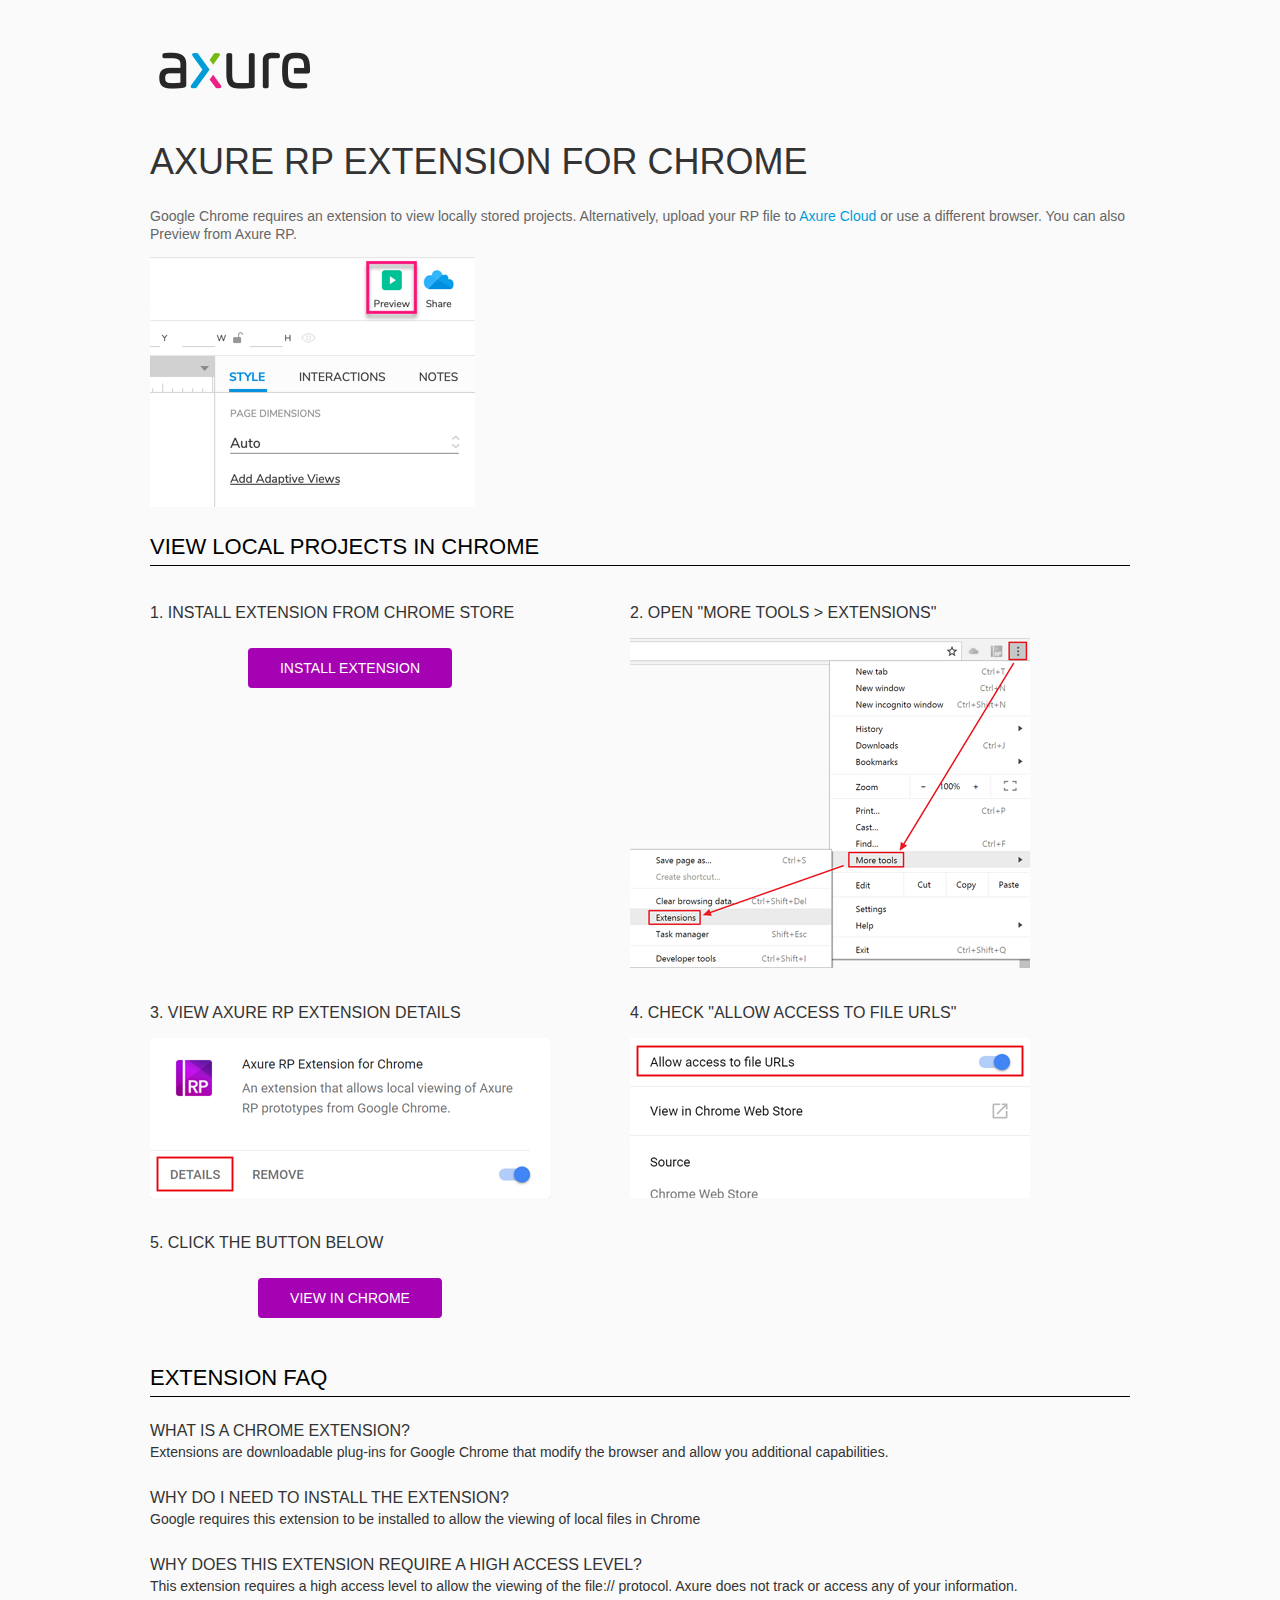
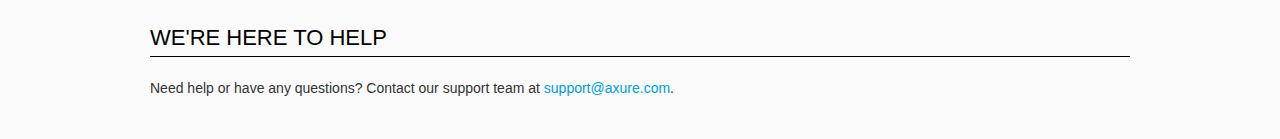
<file: resources/chrome/chrome.html>
<html>
<head>
    <title>Install the Axure RP Chrome Extension</title>
    <style type="text/css">
        *
        {
            font-family: NunitoSans, Helvetica, Arial, sans-serif;
        }
        body
        {
            text-align: center;
            background-color: #fafafa;
        }
        p
        {
            font-size: 14px;
            line-height: 18px;
            color: #333333;
        }
        div.container
        {
            width: 980px;
            margin-left: auto;
            margin-right: auto;
            text-align: left;
        }
        a
        {
            text-decoration: none;
            color: #009dda;
        }
        .button
        {
            background: #A502B3;
            font: normal 16px Arial, sans-serif;
            color: #FFFFFF;
            padding: 10px 30px 10px 30px;
            border: 2px solid #A502B3;
            display: inline-block;
            margin-top: 10px;
            text-transform: uppercase;
            font-size: 14px;
	    border-radius: 4px;
        }
        a:hover.button
        {
            border: 2px solid #A502B3;
	    color: #A502B3;
	    background-color: #FFFFFF;
        }
        div.left
        {
            width: 400px;
            float: left;
            margin-right: 80px;
        }
        div.right
        {
            width: 400px;
            float: left;
        }
        div.buttonContainer
        {
            text-align: center;
        }
        h1
        {
            font-size: 36px;
            color: #333333;
            line-height: 50px;
            margin-bottom: 20px;
            font-weight: normal;
        }
        h2
        {
            font-size: 24px;
            font-weight: normal;
            color: #08639C;
            text-align: center;
        }
        h3
        {
            font-size: 16px;
            color: #333333;
            font-weight: normal;
	    text-transform: uppercase;
        }
        .heading
        {
            border-bottom: 1px solid black;
	    height: 36px;
            line-height: 36px;
            font-size: 22px;
            color: #000000;

        }
        span.faq
        {
            font-size: 16px;
	    line-height: 24px;
            font-weight: normal;
	    text-transform: uppercase;
            color: #333333;
            display: block;
        }
    </style>
</head>
<body>
    <div class="container">
        <br />
        <br />
        <img src="axure_logo.png" alt="axure" />
        <br />
	<br />
        <h1>
            AXURE RP EXTENSION FOR CHROME</h1>
        <p style="font-size: 14px; color: #666666; margin-top: 10px;">
            Google Chrome requires an extension to view locally stored projects. Alternatively,
            upload your RP file to <a href="https://www.axure.cloud">Axure Cloud</a> or use a different
            browser. You can also Preview from Axure RP.</p>
            <img src="preview-rp.png" alt="preview"/>
        <h3 class="heading">
            VIEW LOCAL PROJECTS IN CHROME</h3>
        <div class="left">
            <h3>
                1. Install Extension from Chrome Store</h3>
            <div class="buttonContainer">
                <a class="button" href="https://chrome.google.com/webstore/detail/dogkpdfcklifaemcdfbildhcofnopogp"
                    target="_blank">Install Extension</a>
            </div>
        </div>
        <div class="right">
            <h3>
                2. Open "More Tools > Extensions"</h3>
            <img src="extensions.png" alt="extensions"/>
        </div>
        <div style="clear: both; height: 20px;">
            &nbsp;</div>
       <div class="left">
            <h3>
                3. View Axure RP Extension Details</h3>
            <img src="details.png" alt="extension details"/>
            </div>
	<div class="right">
            <h3>
                4. Check "Allow access to file URLs"</h3>
            <img src="allow-access.png" alt="allow access"/>
        </div>
   <div style="clear: both; height: 20px;">
            &nbsp;</div>
        <div class="left">
            <h3>
                5. Click the button below</h3>
            <div class="buttonContainer">
                <a class="button" href="../../start.html">View in Chrome</a>
            </div>
        </div>
        <div style="clear: both; height: 20px;">
        </div>
        <h3 class="heading">
            EXTENSION FAQ</h3>
        <p>
            <span class="faq">What is a Chrome Extension?</span> Extensions are downloadable
            plug-ins for Google Chrome that modify the browser
            and allow you additional capabilities.
        </p>
        <p style="margin-top: 25px;">
            <span class="faq">Why do I need to install the extension?</span> Google requires
            this extension to be installed to allow the viewing of local files in
            Chrome
        </p>
        <p style="margin-top: 25px; margin-bottom: 25px;">
            <span class="faq">Why does this extension require a high access level?</span> This
            extension requires a high access level to allow the viewing of the file://
            protocol. Axure does not track or access any of your information.
        </p>
        <h3 class="heading">
           WE'RE HERE TO HELP</h3>
        <p>
            Need help or have any questions? Contact our support team at <a href="mailto:support@axure.com">
                support@axure.com</a>.
        </p>
        <div style="clear: both; height: 20px;">
        </div>
    </div>
</body>
</html>
</file>
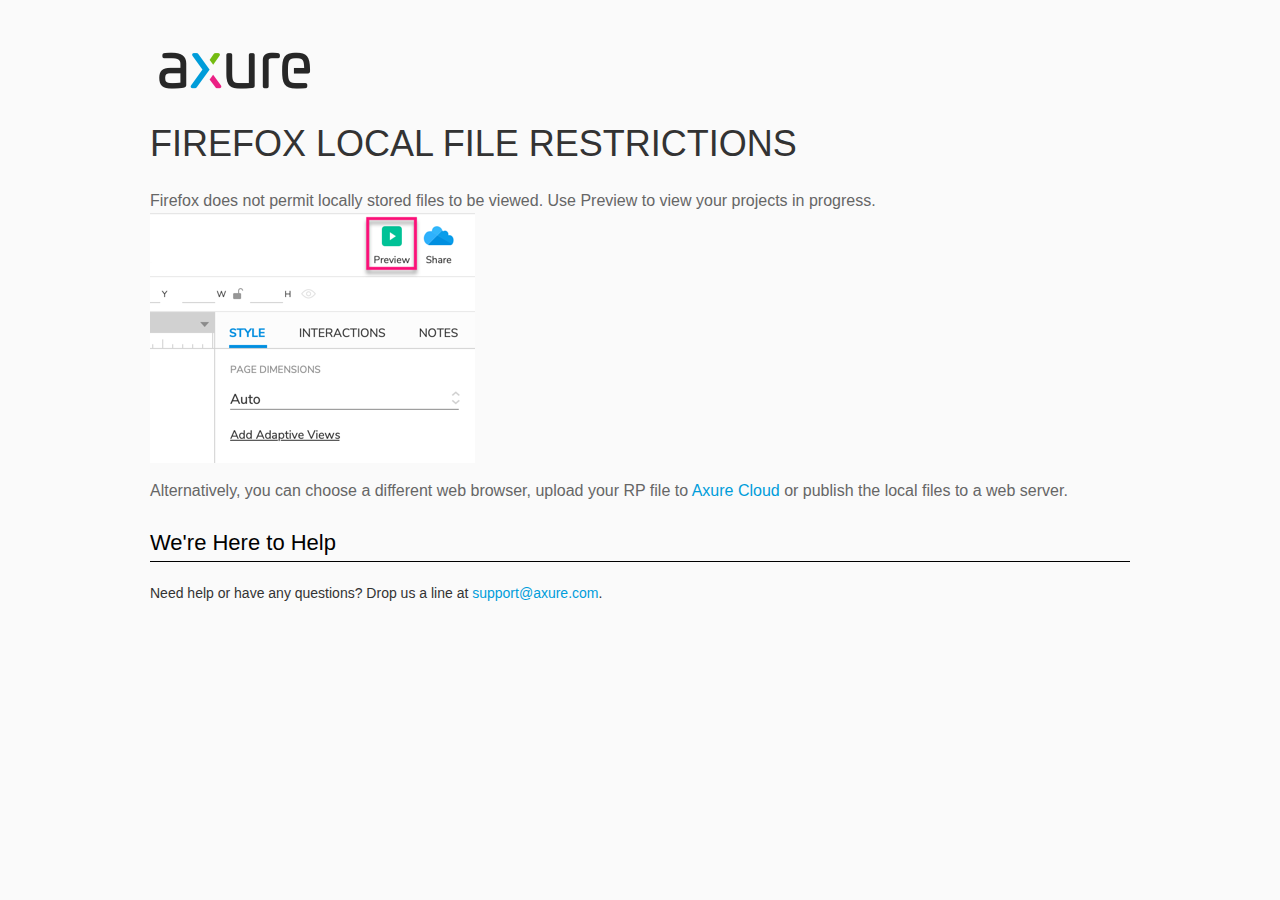
<file: resources/chrome/firefox.html>
<html>
<head>
    <title>Axure RP - Firefox Local File Restrictions</title>
    <style type="text/css">
        *
        {
            font-family: Helvetica, Arial, sans-serif;
        }
        body
        {
            text-align: center;
            background-color: #fafafa;
        }
        p
        {
            font-size: 14px;
            line-height: 18px;
            color: #333333;
        }
        div.container
        {
            width: 980px;
            margin-left: auto;
            margin-right: auto;
            text-align: left;
        }
        a
        {
            text-decoration: none;
            color: #009dda;
        }
        .button
        {
            background: #A502B3;
            font: normal 16px Arial, sans-serif;
            color: #FFFFFF;
            padding: 10px 30px 10px 30px;
            border: 2px solid #A502B3;
            display: inline-block;
            margin-top: 10px;
            text-transform: uppercase;
            font-size: 14px;
	    border-radius: 4px;
        }
        a:hover.button
        {
            border: 2px solid #A502B3;
	    color: #A502B3;
	    background-color: #FFFFFF;
        }
        div.left
        {
            width: 400px;
            float: left;
            margin-right: 80px;
        }
        div.right
        {
            width: 400px;
            float: left;
        }
        div.buttonContainer
        {
            text-align: center;
        }
        h1
        {
            font-size: 36px;
            color: #333333;
            line-height: 50px;
            margin-bottom: 20px;
            font-weight: normal;
        }
        h2
        {
            font-size: 24px;
            font-weight: normal;
            color: #08639C;
            text-align: center;
        }
        h3
        {
            font-size: 16px;
            line-height: 24px;
            color: #333333;
            font-weight: normal;
        }
        .heading
        {
            border-bottom: 1px solid black;
	    height: 36px;
            line-height: 36px;
            font-size: 22px;
            color: #000000;
        }
        span.faq
        {
            font-size: 16px;
            font-weight: normal;
	    text-transform: uppercase;
            color: #333333;
            display: block;
        }
    </style>
</head>
<body>
    <div class="container">
        <br />
        <br />
        <img src="axure_logo.png" alt="axure" />
        <br />
        <h1>
            FIREFOX LOCAL FILE RESTRICTIONS</h1>
        <p style="font-size: 16px; line-height: 24px; color: #666666; margin-top: 10px;">
            Firefox does not permit locally stored files to be viewed. Use Preview to view your projects in progress.
<img src="preview-rp.png" alt="preview"/>
          </p>
            <p style="font-size: 16px; line-height: 24px; color: #666666; margin-top: 10px;">
          Alternatively,  you can choose a different web browser, upload your RP file to <a href="https://app.axure.cloud">Axure Cloud</a> or publish the local files to a web server.</p>
        <h3 class="heading">
            We're Here to Help</h3>
        <p>
            Need help or have any questions? Drop us a line at <a href="mailto:support@axure.com">
                support@axure.com</a>.
        </p>
        <div style="clear: both; height: 20px;">
        </div>
    </div>
</body>
</html>
</file>
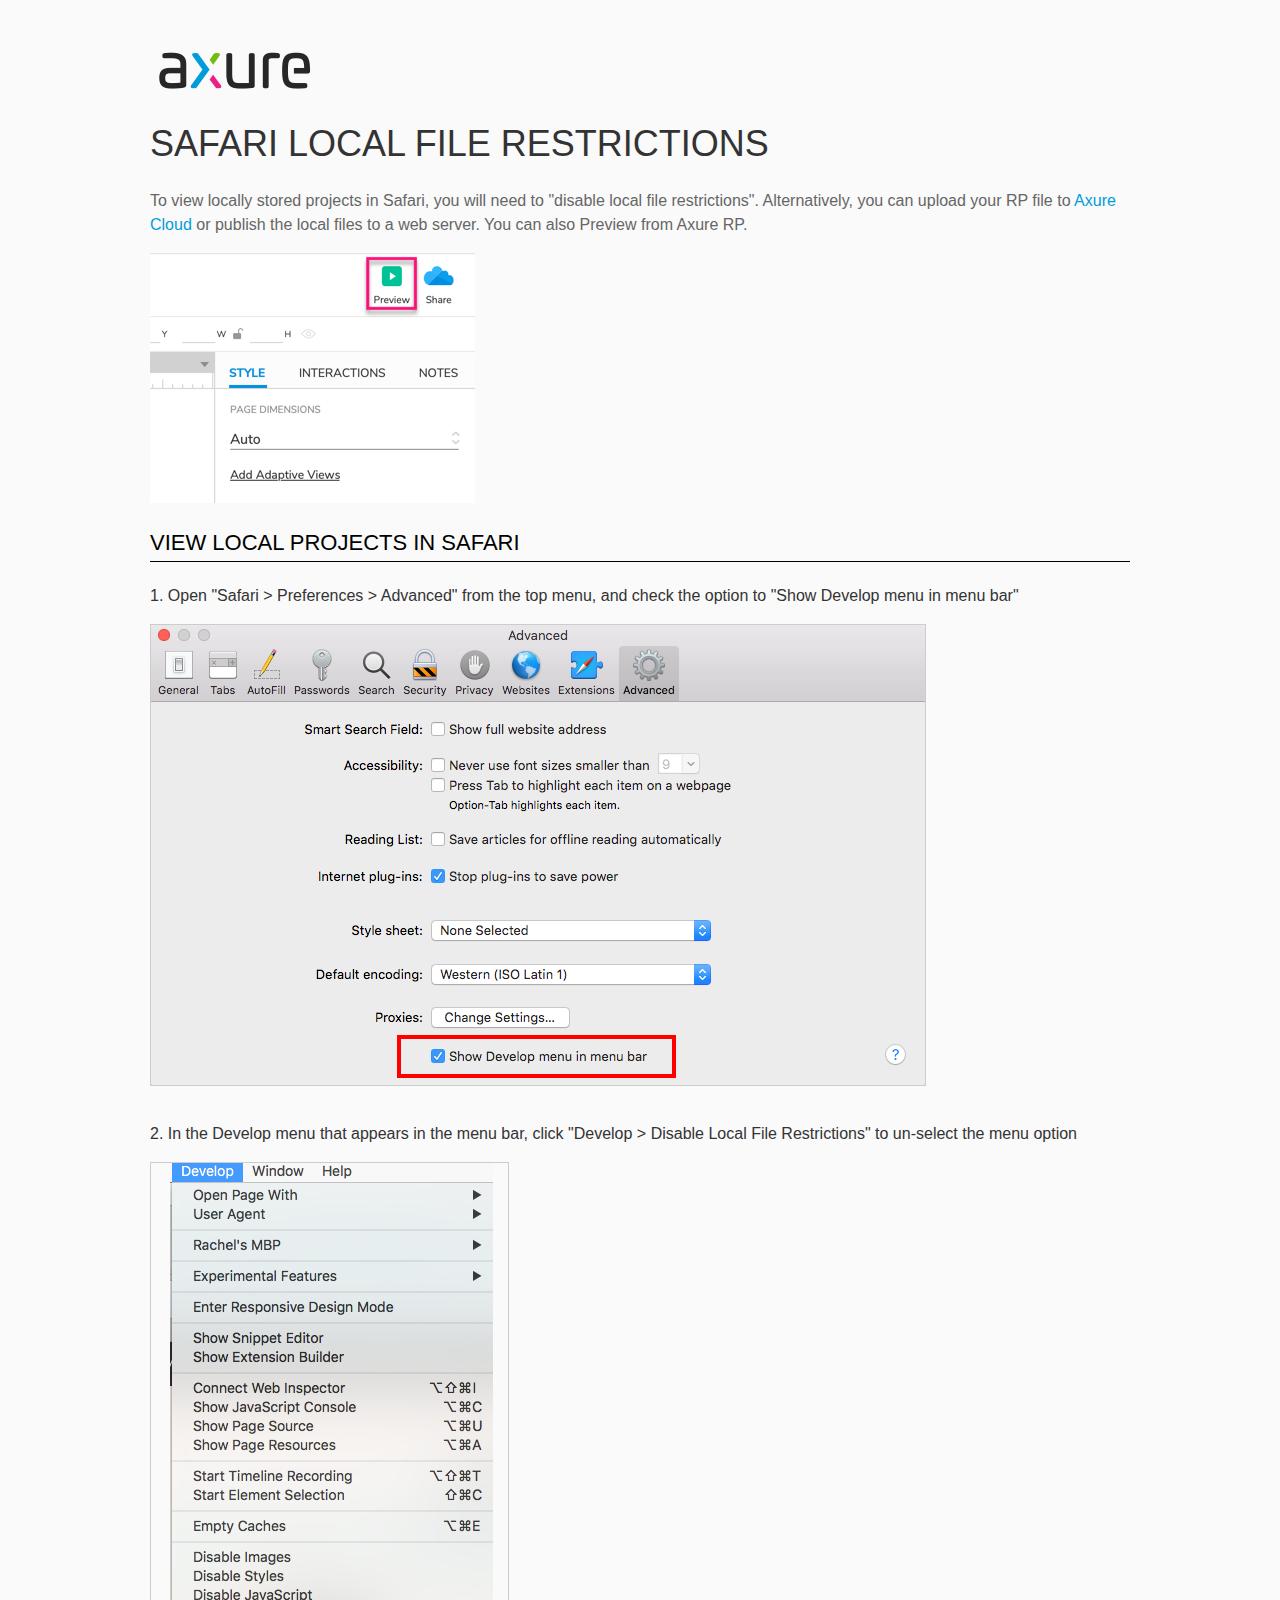
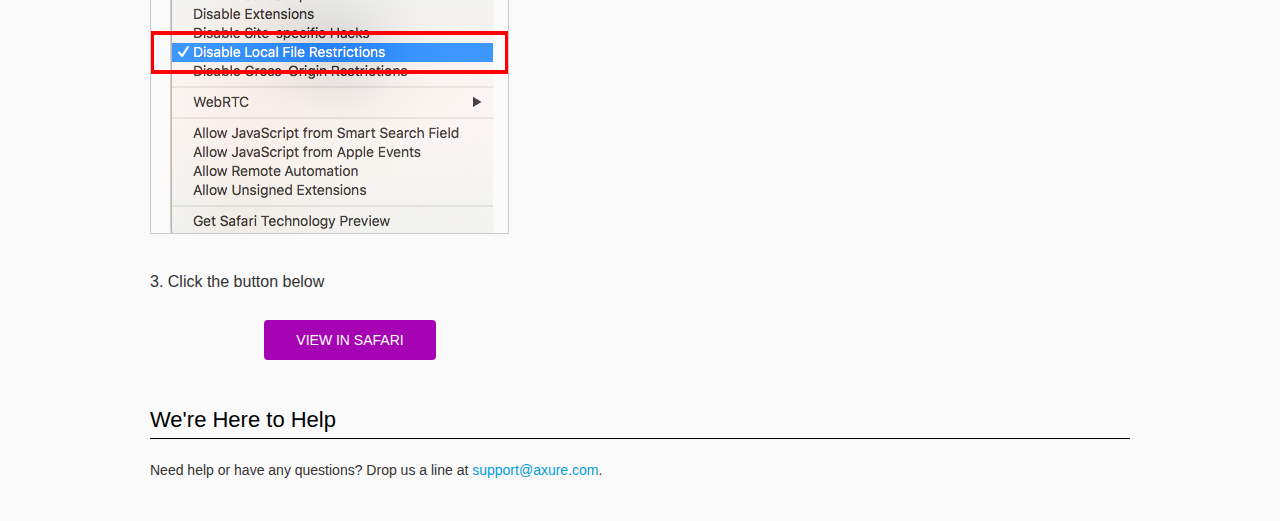
<file: resources/chrome/safari.html>
<html>
<head>
    <title>Axure RP - Safari Local File Restrictions</title>
    <style type="text/css">
        *
        {
            font-family: Helvetica, Arial, sans-serif;
        }
        body
        {
            text-align: center;
            background-color: #fafafa;
        }
        p
        {
            font-size: 14px;
            line-height: 18px;
            color: #333333;
        }
        div.container
        {
            width: 980px;
            margin-left: auto;
            margin-right: auto;
            text-align: left;
        }
        a
        {
            text-decoration: none;
            color: #009dda;
        }
        .button
        {
            background: #A502B3;
            font: normal 16px Arial, sans-serif;
            color: #FFFFFF;
            padding: 10px 30px 10px 30px;
            border: 2px solid #A502B3;
            display: inline-block;
            margin-top: 10px;
            text-transform: uppercase;
            font-size: 14px;
	    border-radius: 4px;
        }
        a:hover.button
        {
            border: 2px solid #A502B3;
	    color: #A502B3;
	    background-color: #FFFFFF;
        }
        div.left
        {
            width: 400px;
            float: left;
            margin-right: 80px;
        }
        div.right
        {
            width: 400px;
            float: left;
        }
        div.buttonContainer
        {
            text-align: center;
        }
        h1
        {
            font-size: 36px;
            color: #333333;
            line-height: 50px;
            margin-bottom: 20px;
            font-weight: normal;
        }
        h2
        {
            font-size: 24px;
            font-weight: normal;
            color: #08639C;
            text-align: center;
        }
        h3
        {
            font-size: 16px;
            line-height: 24px;
            color: #333333;
            font-weight: normal;
        }
        .heading
        {
            border-bottom: 1px solid black;
	    height: 36px;
            line-height: 36px;
            font-size: 22px;
            color: #000000;
        }
        span.faq
        {
            font-size: 16px;
            font-weight: normal;
	    text-transform: uppercase;
            color: #333333;
            display: block;
        }
    </style>
</head>
<body>
    <div class="container">
        <br />
        <br />
        <img src="axure_logo.png" alt="axure" />
        <br />
        <h1>
            SAFARI LOCAL FILE RESTRICTIONS</h1>
        <p style="font-size: 16px; line-height: 24px; color: #666666; margin-top: 10px;">
            To view locally stored projects in Safari, you will need to "disable local file restrictions". Alternatively,
            you can upload your RP file to <a href="https://www.axure.cloud">Axure Cloud</a> or publish the local files to a web server. You can also Preview from Axure RP.</p>
            <img src="preview-rp.png" alt="preview"/>
        <h3 class="heading">
            VIEW LOCAL PROJECTS IN SAFARI</h3>
        <div class="">
            <h3>
                1. Open "Safari > Preferences > Advanced" from the top menu, and check the option to "Show Develop menu in menu bar"</h3>
            <img src="safari_advanced.png" alt="advanced" />
        </div>
        <div style="clear: both; height: 20px;">
            &nbsp;
        </div>
        <div class="">
            <h3>
                2. In the Develop menu that appears in the menu bar, click "Develop > Disable Local File Restrictions" to un-select the menu option</h3>
            <img src="safari_restrictions.png" alt="extensions" />
        </div>
        <div style="clear: both; height: 20px;">
            &nbsp;</div>
        <div class="left">
            <h3>
                3. Click the button below
            </h3>
            <div class="buttonContainer">
                <a class="button" href="../../start.html">View in Safari</a>
            </div>
        </div>
        <div style="clear: both; height: 20px;">
        </div>
        <h3 class="heading">
            We're Here to Help</h3>
        <p>
            Need help or have any questions? Drop us a line at <a href="mailto:support@axure.com">
                support@axure.com</a>.
        </p>
        <div style="clear: both; height: 20px;">
        </div>
    </div>
</body>
</html>
</file>
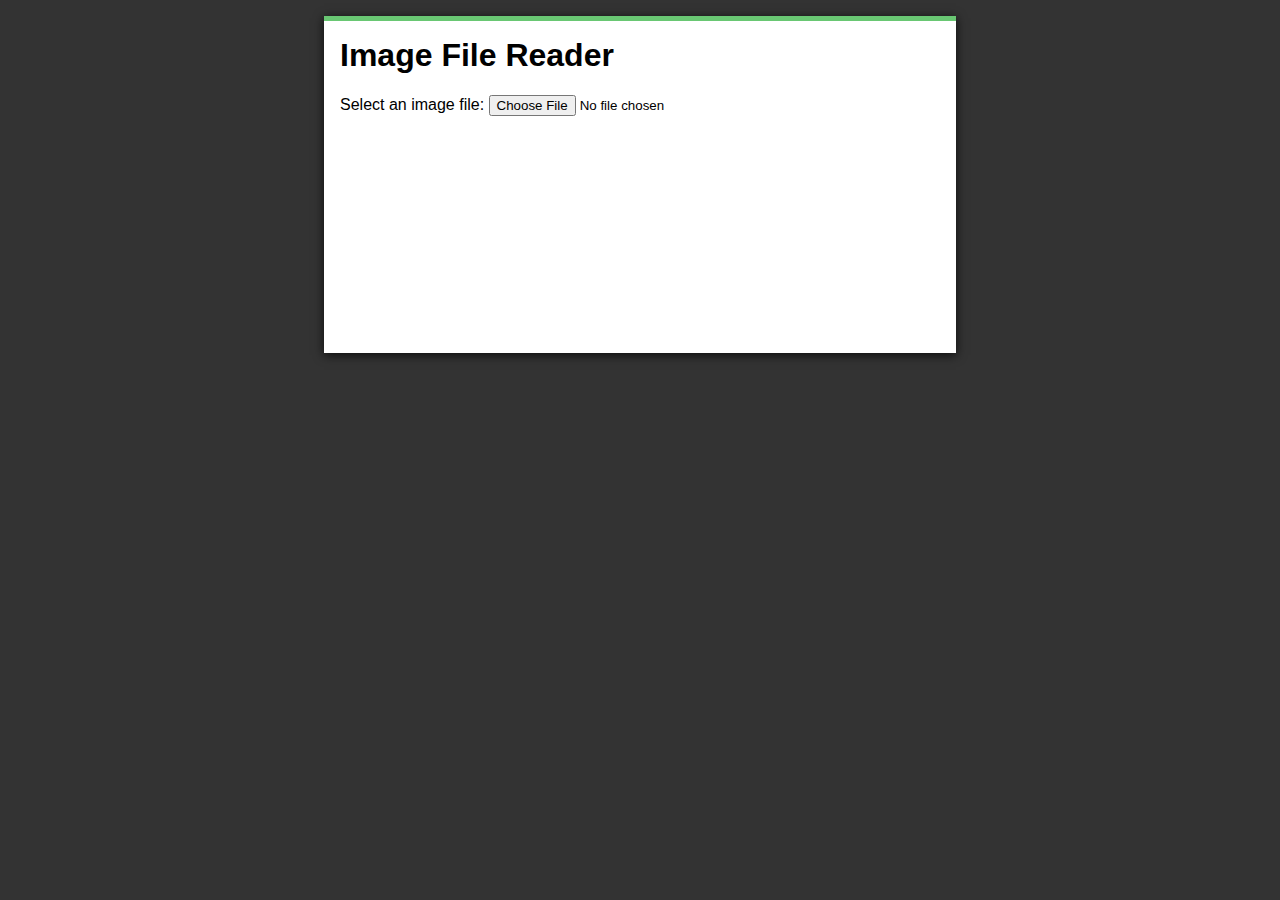
<file: tools/demo/images.html>
<!DOCTYPE html>
<html lang="en">
<head>
	<meta charset="utf-8">
	<title>File API</title>

	<link rel="stylesheet" href="style.css">
</head>
<body>
	<div id="page-wrapper">

		<h1>Image File Reader</h1>
		<div>
			Select an image file: 
			<input type="file" id="fileInput">
		</div>
		<div id="fileDisplayArea"></div>

	</div>

	<script src="images.js"></script>
</body>
</html>
</file>
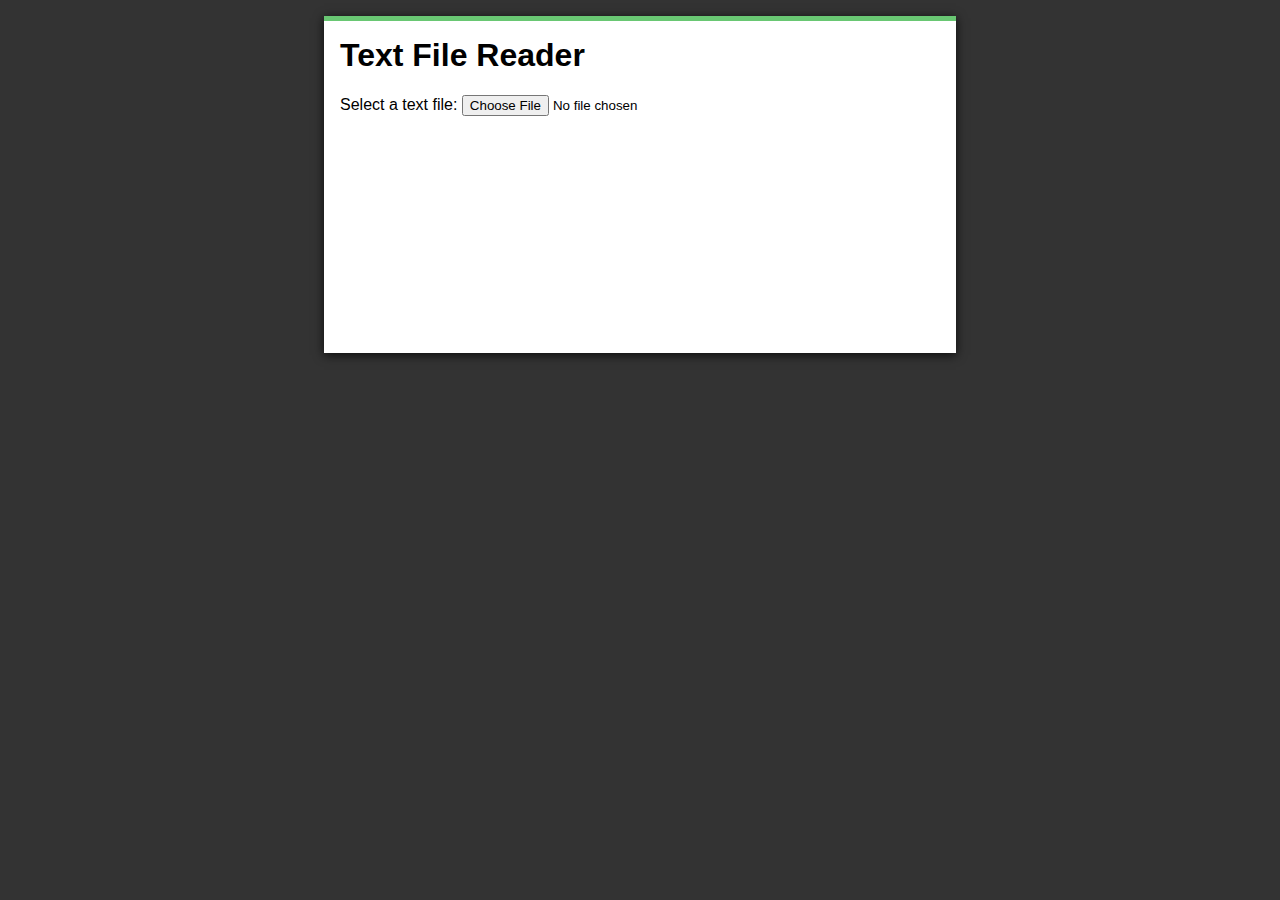
<file: tools/demo/text.html>
<!DOCTYPE html>
<html lang="en">
<head>
	<meta charset="utf-8">
	<title>File API</title>

	<link rel="stylesheet" href="style.css">
</head>
<body>
	<div id="page-wrapper">

		<h1>Text File Reader</h1>
		<div>
			Select a text file: 
			<input type="file" id="fileInput">
		</div>
		<pre id="fileDisplayArea"><pre>

	</div>

	<script src="text.js"></script>
</body>
</html>
</file>
<file: tools/demo/style.css>
html {
  font-family: Helvetica, Arial, sans-serif;
  font-size: 100%;
  background: #333;
}

#page-wrapper {
  width: 600px;
  background: #FFF;
  padding: 1em;
  margin: 1em auto;
  min-height: 300px;
  border-top: 5px solid #69c773;
  box-shadow: 0 2px 10px rgba(0,0,0,0.8);
}

h1 {
	margin-top: 0;
}

img {
  max-width: 100%;
}

#fileDisplayArea {
  margin-top: 2em;
  width: 100%;
  overflow-x: auto;
}
</file>
